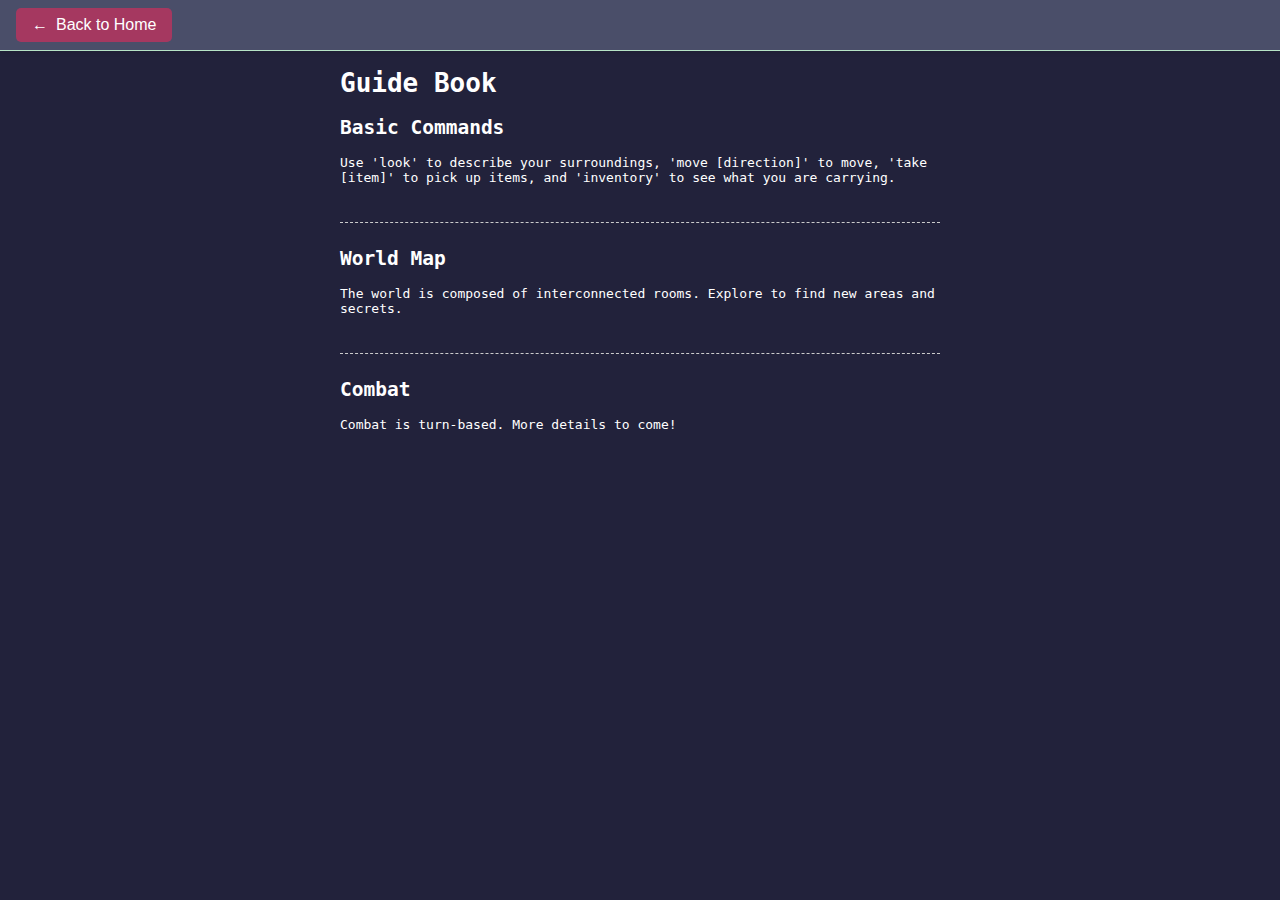
<file: guidebook.html>
<!doctype html>
<html lang="en">
	<head>
		<meta charset="utf-8" />
		<meta name="viewport" content="width=device-width, initial-scale=1" />
		
		<link href="./_app/immutable/assets/0.CJHYlza5.css" rel="stylesheet">
		<link href="./_app/immutable/assets/3.Dkwl_SiJ.css" rel="stylesheet">
		<link rel="modulepreload" href="./_app/immutable/entry/start.CVh-VN79.js">
		<link rel="modulepreload" href="./_app/immutable/chunks/BFAAObir.js">
		<link rel="modulepreload" href="./_app/immutable/chunks/CISUGYC8.js">
		<link rel="modulepreload" href="./_app/immutable/chunks/B7Bxd_9_.js">
		<link rel="modulepreload" href="./_app/immutable/chunks/sCU6v1re.js">
		<link rel="modulepreload" href="./_app/immutable/chunks/BUQRe8YB.js">
		<link rel="modulepreload" href="./_app/immutable/chunks/_cYNW-n_.js">
		<link rel="modulepreload" href="./_app/immutable/entry/app.YuOJ1bUE.js">
		<link rel="modulepreload" href="./_app/immutable/chunks/DsnmJJEf.js">
		<link rel="modulepreload" href="./_app/immutable/chunks/CzpE0DJu.js">
		<link rel="modulepreload" href="./_app/immutable/chunks/Dacigmw8.js">
		<link rel="modulepreload" href="./_app/immutable/nodes/0.BZdtT0hp.js">
		<link rel="modulepreload" href="./_app/immutable/chunks/GfmKZXy5.js">
		<link rel="modulepreload" href="./_app/immutable/nodes/3.V2vigqDM.js">
		<link rel="modulepreload" href="./_app/immutable/chunks/SHE-Eawp.js">
		<link rel="modulepreload" href="./_app/immutable/chunks/gF93KO7x.js"><!--[--><link rel="icon" href="data:image/svg+xml,%3csvg%20xmlns='http://www.w3.org/2000/svg'%20width='107'%20height='128'%20viewBox='0%200%20107%20128'%3e%3ctitle%3esvelte-logo%3c/title%3e%3cpath%20d='M94.157%2022.819c-10.4-14.885-30.94-19.297-45.792-9.835L22.282%2029.608A29.92%2029.92%200%200%200%208.764%2049.65a31.5%2031.5%200%200%200%203.108%2020.231%2030%2030%200%200%200-4.477%2011.183%2031.9%2031.9%200%200%200%205.448%2024.116c10.402%2014.887%2030.942%2019.297%2045.791%209.835l26.083-16.624A29.92%2029.92%200%200%200%2098.235%2078.35a31.53%2031.53%200%200%200-3.105-20.232%2030%2030%200%200%200%204.474-11.182%2031.88%2031.88%200%200%200-5.447-24.116'%20style='fill:%23ff3e00'/%3e%3cpath%20d='M45.817%20106.582a20.72%2020.72%200%200%201-22.237-8.243%2019.17%2019.17%200%200%201-3.277-14.503%2018%2018%200%200%201%20.624-2.435l.49-1.498%201.337.981a33.6%2033.6%200%200%200%2010.203%205.098l.97.294-.09.968a5.85%205.85%200%200%200%201.052%203.878%206.24%206.24%200%200%200%206.695%202.485%205.8%205.8%200%200%200%201.603-.704L69.27%2076.28a5.43%205.43%200%200%200%202.45-3.631%205.8%205.8%200%200%200-.987-4.371%206.24%206.24%200%200%200-6.698-2.487%205.7%205.7%200%200%200-1.6.704l-9.953%206.345a19%2019%200%200%201-5.296%202.326%2020.72%2020.72%200%200%201-22.237-8.243%2019.17%2019.17%200%200%201-3.277-14.502%2017.99%2017.99%200%200%201%208.13-12.052l26.081-16.623a19%2019%200%200%201%205.3-2.329%2020.72%2020.72%200%200%201%2022.237%208.243%2019.17%2019.17%200%200%201%203.277%2014.503%2018%2018%200%200%201-.624%202.435l-.49%201.498-1.337-.98a33.6%2033.6%200%200%200-10.203-5.1l-.97-.294.09-.968a5.86%205.86%200%200%200-1.052-3.878%206.24%206.24%200%200%200-6.696-2.485%205.8%205.8%200%200%200-1.602.704L37.73%2051.72a5.42%205.42%200%200%200-2.449%203.63%205.79%205.79%200%200%200%20.986%204.372%206.24%206.24%200%200%200%206.698%202.486%205.8%205.8%200%200%200%201.602-.704l9.952-6.342a19%2019%200%200%201%205.295-2.328%2020.72%2020.72%200%200%201%2022.237%208.242%2019.17%2019.17%200%200%201%203.277%2014.503%2018%2018%200%200%201-8.13%2012.053l-26.081%2016.622a19%2019%200%200%201-5.3%202.328'%20style='fill:%23fff'/%3e%3c/svg%3e"/><!--]-->
	</head>
	<body data-sveltekit-preload-data="hover">
		<div style="display: contents"><!--[--><!--[--><!----><nav class="top-navbar svelte-3wzlg"><a href="./" class="home-button svelte-3wzlg"><span>←</span> Back to Home</a></nav> <!----><main class="svelte-z8oss0"><h1>Guide Book</h1> <!--[--><!--[--><section class="svelte-z8oss0"><h2>Basic Commands</h2> <p>Use 'look' to describe your surroundings, 'move [direction]' to move, 'take [item]' to pick up items, and 'inventory' to see what you are carrying.</p></section><section class="svelte-z8oss0"><h2>World Map</h2> <p>The world is composed of interconnected rooms. Explore to find new areas and secrets.</p></section><section class="svelte-z8oss0"><h2>Combat</h2> <p>Combat is turn-based. More details to come!</p></section><!--]--><!--]--></main><!----><!----><!----><!--]--> <!--[!--><!--]--><!--]-->
			
			<script>
				{
					__sveltekit_1r4sddc = {
						base: new URL(".", location).pathname.slice(0, -1)
					};

					const element = document.currentScript.parentElement;

					Promise.all([
						import("./_app/immutable/entry/start.CVh-VN79.js"),
						import("./_app/immutable/entry/app.YuOJ1bUE.js")
					]).then(([kit, app]) => {
						kit.start(app, element, {
							node_ids: [0, 3],
							data: [null,null],
							form: null,
							error: null
						});
					});
				}
			</script>
		</div>
	</body>
</html>
</file>
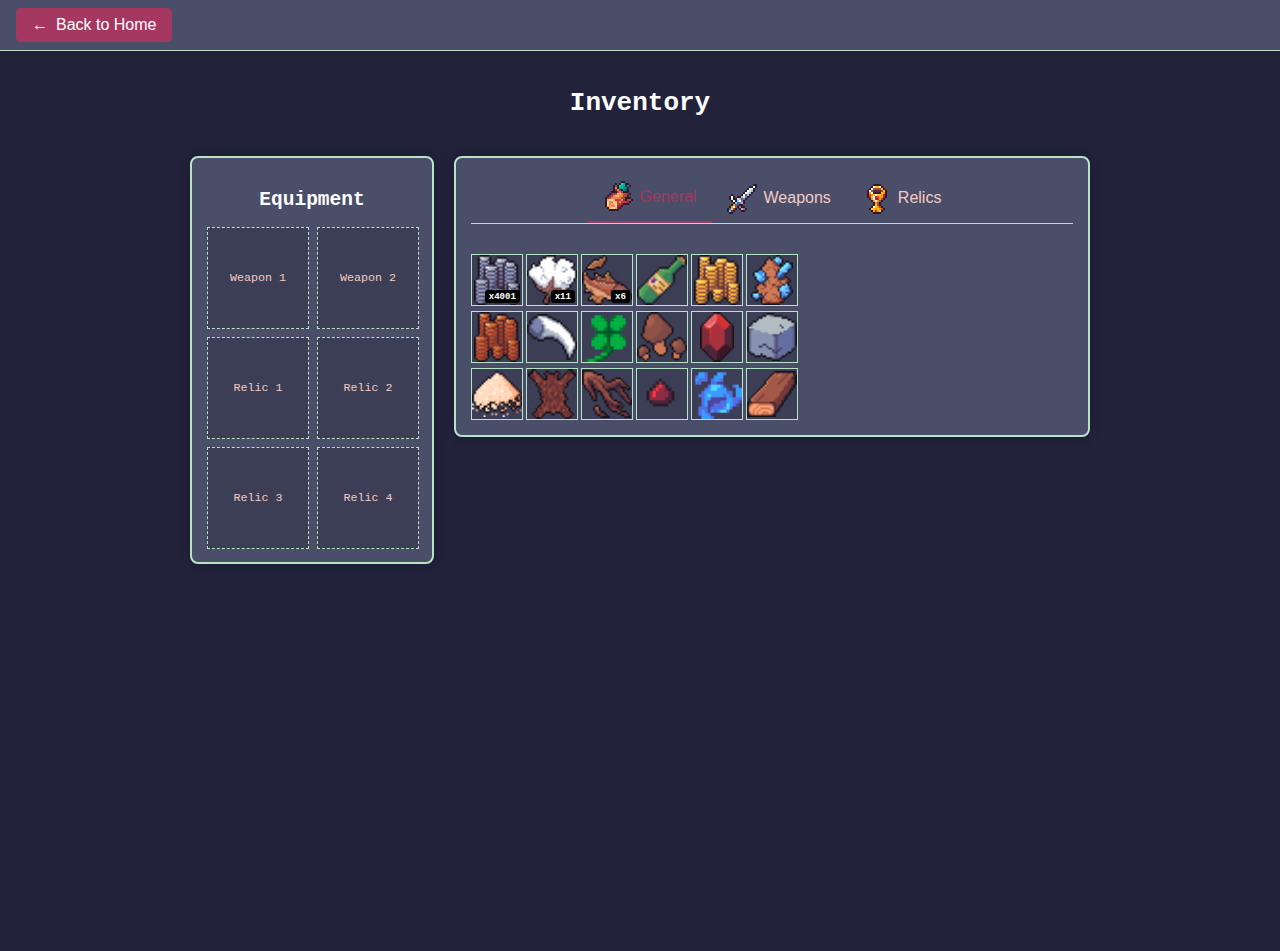
<file: inventory.html>
<!doctype html>
<html lang="en">
	<head>
		<meta charset="utf-8" />
		<meta name="viewport" content="width=device-width, initial-scale=1" />
		
		<link href="./_app/immutable/assets/0.CJHYlza5.css" rel="stylesheet">
		<link href="./_app/immutable/assets/4.C4-4bXlc.css" rel="stylesheet">
		<link rel="modulepreload" href="./_app/immutable/entry/start.CVh-VN79.js">
		<link rel="modulepreload" href="./_app/immutable/chunks/BFAAObir.js">
		<link rel="modulepreload" href="./_app/immutable/chunks/CISUGYC8.js">
		<link rel="modulepreload" href="./_app/immutable/chunks/B7Bxd_9_.js">
		<link rel="modulepreload" href="./_app/immutable/chunks/sCU6v1re.js">
		<link rel="modulepreload" href="./_app/immutable/chunks/BUQRe8YB.js">
		<link rel="modulepreload" href="./_app/immutable/chunks/_cYNW-n_.js">
		<link rel="modulepreload" href="./_app/immutable/entry/app.YuOJ1bUE.js">
		<link rel="modulepreload" href="./_app/immutable/chunks/DsnmJJEf.js">
		<link rel="modulepreload" href="./_app/immutable/chunks/CzpE0DJu.js">
		<link rel="modulepreload" href="./_app/immutable/chunks/Dacigmw8.js">
		<link rel="modulepreload" href="./_app/immutable/nodes/0.BZdtT0hp.js">
		<link rel="modulepreload" href="./_app/immutable/chunks/GfmKZXy5.js">
		<link rel="modulepreload" href="./_app/immutable/nodes/4.C-aUbnlD.js">
		<link rel="modulepreload" href="./_app/immutable/chunks/SHE-Eawp.js">
		<link rel="modulepreload" href="./_app/immutable/chunks/gF93KO7x.js">
		<link rel="modulepreload" href="./_app/immutable/chunks/D4nx_CMT.js">
		<link rel="modulepreload" href="./_app/immutable/chunks/ujNSNToK.js"><!--[--><link rel="icon" href="data:image/svg+xml,%3csvg%20xmlns='http://www.w3.org/2000/svg'%20width='107'%20height='128'%20viewBox='0%200%20107%20128'%3e%3ctitle%3esvelte-logo%3c/title%3e%3cpath%20d='M94.157%2022.819c-10.4-14.885-30.94-19.297-45.792-9.835L22.282%2029.608A29.92%2029.92%200%200%200%208.764%2049.65a31.5%2031.5%200%200%200%203.108%2020.231%2030%2030%200%200%200-4.477%2011.183%2031.9%2031.9%200%200%200%205.448%2024.116c10.402%2014.887%2030.942%2019.297%2045.791%209.835l26.083-16.624A29.92%2029.92%200%200%200%2098.235%2078.35a31.53%2031.53%200%200%200-3.105-20.232%2030%2030%200%200%200%204.474-11.182%2031.88%2031.88%200%200%200-5.447-24.116'%20style='fill:%23ff3e00'/%3e%3cpath%20d='M45.817%20106.582a20.72%2020.72%200%200%201-22.237-8.243%2019.17%2019.17%200%200%201-3.277-14.503%2018%2018%200%200%201%20.624-2.435l.49-1.498%201.337.981a33.6%2033.6%200%200%200%2010.203%205.098l.97.294-.09.968a5.85%205.85%200%200%200%201.052%203.878%206.24%206.24%200%200%200%206.695%202.485%205.8%205.8%200%200%200%201.603-.704L69.27%2076.28a5.43%205.43%200%200%200%202.45-3.631%205.8%205.8%200%200%200-.987-4.371%206.24%206.24%200%200%200-6.698-2.487%205.7%205.7%200%200%200-1.6.704l-9.953%206.345a19%2019%200%200%201-5.296%202.326%2020.72%2020.72%200%200%201-22.237-8.243%2019.17%2019.17%200%200%201-3.277-14.502%2017.99%2017.99%200%200%201%208.13-12.052l26.081-16.623a19%2019%200%200%201%205.3-2.329%2020.72%2020.72%200%200%201%2022.237%208.243%2019.17%2019.17%200%200%201%203.277%2014.503%2018%2018%200%200%201-.624%202.435l-.49%201.498-1.337-.98a33.6%2033.6%200%200%200-10.203-5.1l-.97-.294.09-.968a5.86%205.86%200%200%200-1.052-3.878%206.24%206.24%200%200%200-6.696-2.485%205.8%205.8%200%200%200-1.602.704L37.73%2051.72a5.42%205.42%200%200%200-2.449%203.63%205.79%205.79%200%200%200%20.986%204.372%206.24%206.24%200%200%200%206.698%202.486%205.8%205.8%200%200%200%201.602-.704l9.952-6.342a19%2019%200%200%201%205.295-2.328%2020.72%2020.72%200%200%201%2022.237%208.242%2019.17%2019.17%200%200%201%203.277%2014.503%2018%2018%200%200%201-8.13%2012.053l-26.081%2016.622a19%2019%200%200%201-5.3%202.328'%20style='fill:%23fff'/%3e%3c/svg%3e"/><!--]--><!--[--><!--]--><title>Inventory - RPG</title>
	</head>
	<body data-sveltekit-preload-data="hover">
		<div style="display: contents"><!--[--><!--[--><!----><nav class="top-navbar svelte-3wzlg"><a href="./" class="home-button svelte-3wzlg"><span>←</span> Back to Home</a></nav> <!----><main tabindex="0" class="svelte-1je6c2f"><h1 class="svelte-1je6c2f">Inventory</h1> <div class="inventory-container svelte-1je6c2f"><div class="equipment-panel svelte-1je6c2f"><h2 class="svelte-1je6c2f">Equipment</h2> <div class="equipment-grid svelte-1je6c2f"><div class="equipment-slot svelte-1je6c2f"><!--[!--><div class="empty-slot svelte-1je6c2f">Weapon 1</div><!--]--></div> <div class="equipment-slot svelte-1je6c2f"><!--[!--><div class="empty-slot svelte-1je6c2f">Weapon 2</div><!--]--></div> <!--[--><div class="equipment-slot svelte-1je6c2f"><!--[!--><div class="empty-slot svelte-1je6c2f">Relic 1</div><!--]--></div><div class="equipment-slot svelte-1je6c2f"><!--[!--><div class="empty-slot svelte-1je6c2f">Relic 2</div><!--]--></div><div class="equipment-slot svelte-1je6c2f"><!--[!--><div class="empty-slot svelte-1je6c2f">Relic 3</div><!--]--></div><div class="equipment-slot svelte-1je6c2f"><!--[!--><div class="empty-slot svelte-1je6c2f">Relic 4</div><!--]--></div><!--]--></div></div> <div class="backpack-panel svelte-1je6c2f"><div class="tab-navigation svelte-1je6c2f"><button class="tab-button svelte-1je6c2f active"><img src="./images/sprites/game_icons/general_tab.png" alt="General" class="tab-icon svelte-1je6c2f"/> General</button> <button class="tab-button svelte-1je6c2f"><img src="./images/sprites/game_icons/weapons_tab.png" alt="Weapons" class="tab-icon svelte-1je6c2f"/> Weapons</button> <button class="tab-button svelte-1je6c2f"><img src="./images/sprites/game_icons/relics_tab.png" alt="Relics" class="tab-icon svelte-1je6c2f"/> Relics</button></div> <div class="tab-content svelte-1je6c2f"><!--[--><div class="backpack-grid svelte-1je6c2f"><!--[--><div class="item-slot svelte-1je6c2f"><img src="./images/sprites/argentum.png" alt="Argentum" class="item-thumbnail svelte-1je6c2f"/> <!--[--><span class="item-quantity-tooltip svelte-1je6c2f">x4001</span><!--]--></div><div class="item-slot svelte-1je6c2f"><img src="./images/sprites/cotton.png" alt="Cotton" class="item-thumbnail svelte-1je6c2f"/> <!--[--><span class="item-quantity-tooltip svelte-1je6c2f">x11</span><!--]--></div><div class="item-slot svelte-1je6c2f"><img src="./images/sprites/fish.png" alt="Fish" class="item-thumbnail svelte-1je6c2f"/> <!--[--><span class="item-quantity-tooltip svelte-1je6c2f">x6</span><!--]--></div><div class="item-slot svelte-1je6c2f"><img src="./images/sprites/forza_mead.png" alt="Forza Mead" class="item-thumbnail svelte-1je6c2f"/> <!--[!--><!--]--></div><div class="item-slot svelte-1je6c2f"><img src="./images/sprites/aurum.png" alt="Aurum" class="item-thumbnail svelte-1je6c2f"/> <!--[!--><!--]--></div><div class="item-slot svelte-1je6c2f"><img src="./images/sprites/azurite.png" alt="Azurite" class="item-thumbnail svelte-1je6c2f"/> <!--[!--><!--]--></div><div class="item-slot svelte-1je6c2f"><img src="./images/sprites/cuprum.png" alt="Cuprum" class="item-thumbnail svelte-1je6c2f"/> <!--[!--><!--]--></div><div class="item-slot svelte-1je6c2f"><img src="./images/sprites/dragon_fang.png" alt="Dragon Fang" class="item-thumbnail svelte-1je6c2f"/> <!--[!--><!--]--></div><div class="item-slot svelte-1je6c2f"><img src="./images/sprites/four_leaf_clover.png" alt="Four-Leaf Clover" class="item-thumbnail svelte-1je6c2f"/> <!--[!--><!--]--></div><div class="item-slot svelte-1je6c2f"><img src="./images/sprites/funshrooms.png" alt="Funshrooms" class="item-thumbnail svelte-1je6c2f"/> <!--[!--><!--]--></div><div class="item-slot svelte-1je6c2f"><img src="./images/sprites/gems.png" alt="Gems" class="item-thumbnail svelte-1je6c2f"/> <!--[!--><!--]--></div><div class="item-slot svelte-1je6c2f"><img src="./images/sprites/granite.png" alt="Granite" class="item-thumbnail svelte-1je6c2f"/> <!--[!--><!--]--></div><div class="item-slot svelte-1je6c2f"><img src="./images/sprites/pixie_dust.png" alt="Pixie Dust" class="item-thumbnail svelte-1je6c2f"/> <!--[!--><!--]--></div><div class="item-slot svelte-1je6c2f"><img src="./images/sprites/raw_hide.png" alt="Raw Hide" class="item-thumbnail svelte-1je6c2f"/> <!--[!--><!--]--></div><div class="item-slot svelte-1je6c2f"><img src="./images/sprites/tree_roots.png" alt="Tree Roots" class="item-thumbnail svelte-1je6c2f"/> <!--[!--><!--]--></div><div class="item-slot svelte-1je6c2f"><img src="./images/sprites/ultrasang.png" alt="Ultrasang" class="item-thumbnail svelte-1je6c2f"/> <!--[!--><!--]--></div><div class="item-slot svelte-1je6c2f"><img src="./images/sprites/water_essence.png" alt="Water Essence" class="item-thumbnail svelte-1je6c2f"/> <!--[!--><!--]--></div><div class="item-slot svelte-1je6c2f"><img src="./images/sprites/wood.png" alt="Wood" class="item-thumbnail svelte-1je6c2f"/> <!--[!--><!--]--></div><!--]--></div><!--]--></div></div></div> <!--[!--><!--]--></main><!----><!----><!----><!--]--> <!--[!--><!--]--><!--]-->
			
			<script>
				{
					__sveltekit_1r4sddc = {
						base: new URL(".", location).pathname.slice(0, -1)
					};

					const element = document.currentScript.parentElement;

					Promise.all([
						import("./_app/immutable/entry/start.CVh-VN79.js"),
						import("./_app/immutable/entry/app.YuOJ1bUE.js")
					]).then(([kit, app]) => {
						kit.start(app, element, {
							node_ids: [0, 4],
							data: [null,null],
							form: null,
							error: null
						});
					});
				}
			</script>
		</div>
	</body>
</html>
</file>
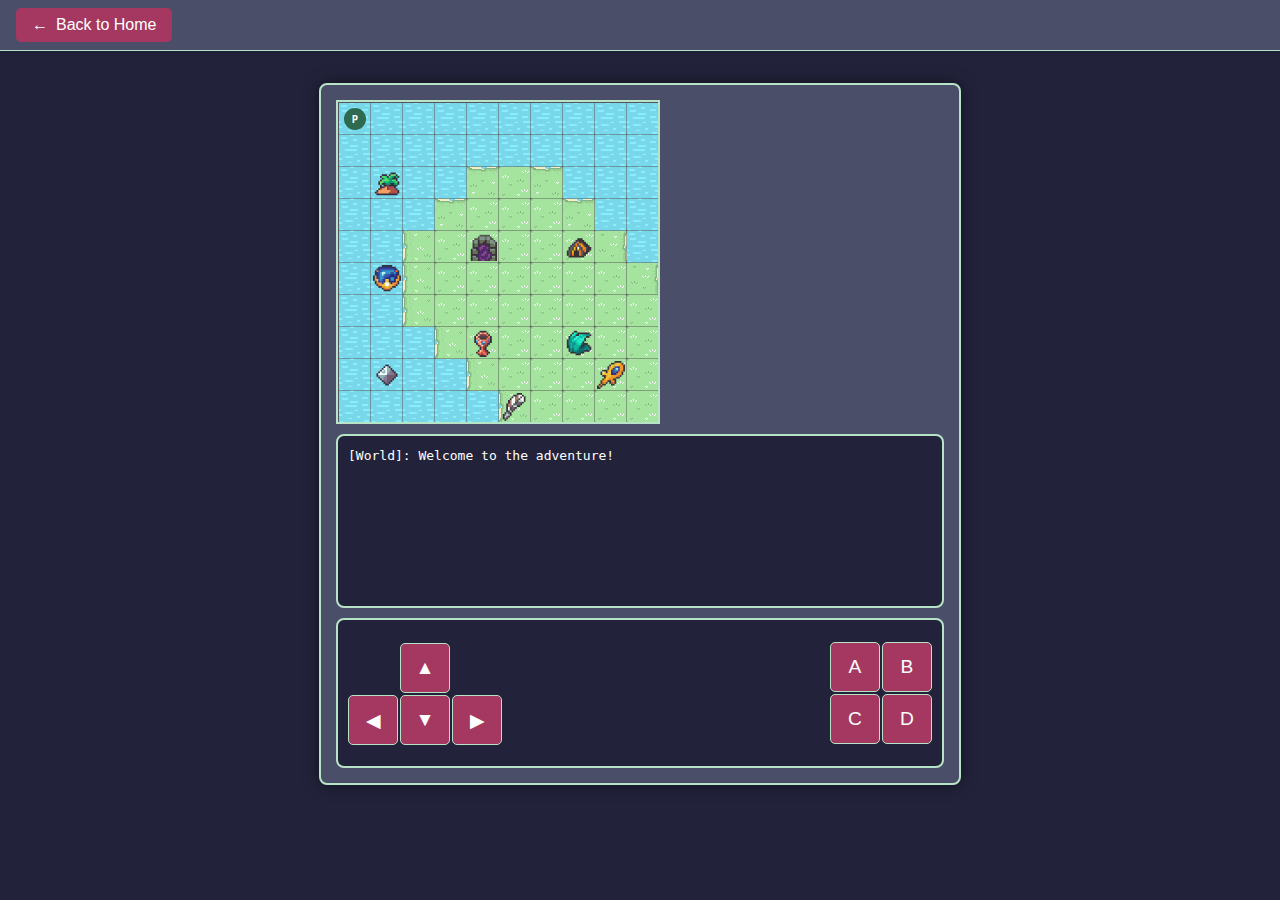
<file: map.html>
<!doctype html>
<html lang="en">
	<head>
		<meta charset="utf-8" />
		<meta name="viewport" content="width=device-width, initial-scale=1" />
		
		<link href="./_app/immutable/assets/0.CJHYlza5.css" rel="stylesheet">
		<link href="./_app/immutable/assets/5.Bx_CpsOQ.css" rel="stylesheet">
		<link rel="modulepreload" href="./_app/immutable/entry/start.CVh-VN79.js">
		<link rel="modulepreload" href="./_app/immutable/chunks/BFAAObir.js">
		<link rel="modulepreload" href="./_app/immutable/chunks/CISUGYC8.js">
		<link rel="modulepreload" href="./_app/immutable/chunks/B7Bxd_9_.js">
		<link rel="modulepreload" href="./_app/immutable/chunks/sCU6v1re.js">
		<link rel="modulepreload" href="./_app/immutable/chunks/BUQRe8YB.js">
		<link rel="modulepreload" href="./_app/immutable/chunks/_cYNW-n_.js">
		<link rel="modulepreload" href="./_app/immutable/entry/app.YuOJ1bUE.js">
		<link rel="modulepreload" href="./_app/immutable/chunks/DsnmJJEf.js">
		<link rel="modulepreload" href="./_app/immutable/chunks/CzpE0DJu.js">
		<link rel="modulepreload" href="./_app/immutable/chunks/Dacigmw8.js">
		<link rel="modulepreload" href="./_app/immutable/nodes/0.BZdtT0hp.js">
		<link rel="modulepreload" href="./_app/immutable/chunks/GfmKZXy5.js">
		<link rel="modulepreload" href="./_app/immutable/nodes/5.CG4JXJxl.js">
		<link rel="modulepreload" href="./_app/immutable/chunks/SHE-Eawp.js">
		<link rel="modulepreload" href="./_app/immutable/chunks/gF93KO7x.js">
		<link rel="modulepreload" href="./_app/immutable/chunks/D4nx_CMT.js">
		<link rel="modulepreload" href="./_app/immutable/chunks/ujNSNToK.js"><!--[--><link rel="icon" href="data:image/svg+xml,%3csvg%20xmlns='http://www.w3.org/2000/svg'%20width='107'%20height='128'%20viewBox='0%200%20107%20128'%3e%3ctitle%3esvelte-logo%3c/title%3e%3cpath%20d='M94.157%2022.819c-10.4-14.885-30.94-19.297-45.792-9.835L22.282%2029.608A29.92%2029.92%200%200%200%208.764%2049.65a31.5%2031.5%200%200%200%203.108%2020.231%2030%2030%200%200%200-4.477%2011.183%2031.9%2031.9%200%200%200%205.448%2024.116c10.402%2014.887%2030.942%2019.297%2045.791%209.835l26.083-16.624A29.92%2029.92%200%200%200%2098.235%2078.35a31.53%2031.53%200%200%200-3.105-20.232%2030%2030%200%200%200%204.474-11.182%2031.88%2031.88%200%200%200-5.447-24.116'%20style='fill:%23ff3e00'/%3e%3cpath%20d='M45.817%20106.582a20.72%2020.72%200%200%201-22.237-8.243%2019.17%2019.17%200%200%201-3.277-14.503%2018%2018%200%200%201%20.624-2.435l.49-1.498%201.337.981a33.6%2033.6%200%200%200%2010.203%205.098l.97.294-.09.968a5.85%205.85%200%200%200%201.052%203.878%206.24%206.24%200%200%200%206.695%202.485%205.8%205.8%200%200%200%201.603-.704L69.27%2076.28a5.43%205.43%200%200%200%202.45-3.631%205.8%205.8%200%200%200-.987-4.371%206.24%206.24%200%200%200-6.698-2.487%205.7%205.7%200%200%200-1.6.704l-9.953%206.345a19%2019%200%200%201-5.296%202.326%2020.72%2020.72%200%200%201-22.237-8.243%2019.17%2019.17%200%200%201-3.277-14.502%2017.99%2017.99%200%200%201%208.13-12.052l26.081-16.623a19%2019%200%200%201%205.3-2.329%2020.72%2020.72%200%200%201%2022.237%208.243%2019.17%2019.17%200%200%201%203.277%2014.503%2018%2018%200%200%201-.624%202.435l-.49%201.498-1.337-.98a33.6%2033.6%200%200%200-10.203-5.1l-.97-.294.09-.968a5.86%205.86%200%200%200-1.052-3.878%206.24%206.24%200%200%200-6.696-2.485%205.8%205.8%200%200%200-1.602.704L37.73%2051.72a5.42%205.42%200%200%200-2.449%203.63%205.79%205.79%200%200%200%20.986%204.372%206.24%206.24%200%200%200%206.698%202.486%205.8%205.8%200%200%200%201.602-.704l9.952-6.342a19%2019%200%200%201%205.295-2.328%2020.72%2020.72%200%200%201%2022.237%208.242%2019.17%2019.17%200%200%201%203.277%2014.503%2018%2018%200%200%201-8.13%2012.053l-26.081%2016.622a19%2019%200%200%201-5.3%202.328'%20style='fill:%23fff'/%3e%3c/svg%3e"/><!--]--><!--[--><!--]--><title>Map - RPG</title>
	</head>
	<body data-sveltekit-preload-data="hover">
		<div style="display: contents"><!--[--><!--[--><!----><nav class="top-navbar svelte-3wzlg"><a href="./" class="home-button svelte-3wzlg"><span>←</span> Back to Home</a></nav> <!----><main tabindex="0" class="svelte-1ly0pwl"><div class="game-container svelte-1ly0pwl"><div class="map-screen svelte-1ly0pwl" style="--viewport-width: 10; --viewport-height: 10; --tile-size: 32px;"><!--[--><div class="map-row svelte-1ly0pwl"><!--[--><div class="map-tile water svelte-1ly0pwl"><!--[--><img src="./images/tiles/water0.png" alt="water" class="tile-image svelte-1ly0pwl"/> <!--[--><div class="player-icon svelte-1ly0pwl">P</div><!--]--> <!--[--><!--]--><!--]--></div><div class="map-tile water svelte-1ly0pwl"><!--[--><img src="./images/tiles/water0.png" alt="water" class="tile-image svelte-1ly0pwl"/> <!--[!--><!--]--> <!--[--><!--]--><!--]--></div><div class="map-tile water svelte-1ly0pwl"><!--[--><img src="./images/tiles/water0.png" alt="water" class="tile-image svelte-1ly0pwl"/> <!--[!--><!--]--> <!--[--><!--]--><!--]--></div><div class="map-tile water svelte-1ly0pwl"><!--[--><img src="./images/tiles/water0.png" alt="water" class="tile-image svelte-1ly0pwl"/> <!--[!--><!--]--> <!--[--><!--]--><!--]--></div><div class="map-tile water svelte-1ly0pwl"><!--[--><img src="./images/tiles/water0.png" alt="water" class="tile-image svelte-1ly0pwl"/> <!--[!--><!--]--> <!--[--><!--]--><!--]--></div><div class="map-tile water svelte-1ly0pwl"><!--[--><img src="./images/tiles/water0.png" alt="water" class="tile-image svelte-1ly0pwl"/> <!--[!--><!--]--> <!--[--><!--]--><!--]--></div><div class="map-tile water svelte-1ly0pwl"><!--[--><img src="./images/tiles/water0.png" alt="water" class="tile-image svelte-1ly0pwl"/> <!--[!--><!--]--> <!--[--><!--]--><!--]--></div><div class="map-tile water svelte-1ly0pwl"><!--[--><img src="./images/tiles/water0.png" alt="water" class="tile-image svelte-1ly0pwl"/> <!--[!--><!--]--> <!--[--><!--]--><!--]--></div><div class="map-tile water svelte-1ly0pwl"><!--[--><img src="./images/tiles/water0.png" alt="water" class="tile-image svelte-1ly0pwl"/> <!--[!--><!--]--> <!--[--><!--]--><!--]--></div><div class="map-tile water svelte-1ly0pwl"><!--[--><img src="./images/tiles/water0.png" alt="water" class="tile-image svelte-1ly0pwl"/> <!--[!--><!--]--> <!--[--><!--]--><!--]--></div><!--]--></div><div class="map-row svelte-1ly0pwl"><!--[--><div class="map-tile water svelte-1ly0pwl"><!--[--><img src="./images/tiles/water0.png" alt="water" class="tile-image svelte-1ly0pwl"/> <!--[!--><!--]--> <!--[--><!--]--><!--]--></div><div class="map-tile water svelte-1ly0pwl"><!--[--><img src="./images/tiles/water0.png" alt="water" class="tile-image svelte-1ly0pwl"/> <!--[!--><!--]--> <!--[--><!--]--><!--]--></div><div class="map-tile water svelte-1ly0pwl"><!--[--><img src="./images/tiles/water0.png" alt="water" class="tile-image svelte-1ly0pwl"/> <!--[!--><!--]--> <!--[--><!--]--><!--]--></div><div class="map-tile water svelte-1ly0pwl"><!--[--><img src="./images/tiles/water0.png" alt="water" class="tile-image svelte-1ly0pwl"/> <!--[!--><!--]--> <!--[--><!--]--><!--]--></div><div class="map-tile water svelte-1ly0pwl"><!--[--><img src="./images/tiles/water0.png" alt="water" class="tile-image svelte-1ly0pwl"/> <!--[!--><!--]--> <!--[--><!--]--><!--]--></div><div class="map-tile water svelte-1ly0pwl"><!--[--><img src="./images/tiles/water0.png" alt="water" class="tile-image svelte-1ly0pwl"/> <!--[!--><!--]--> <!--[--><!--]--><!--]--></div><div class="map-tile water svelte-1ly0pwl"><!--[--><img src="./images/tiles/water0.png" alt="water" class="tile-image svelte-1ly0pwl"/> <!--[!--><!--]--> <!--[--><!--]--><!--]--></div><div class="map-tile water svelte-1ly0pwl"><!--[--><img src="./images/tiles/water0.png" alt="water" class="tile-image svelte-1ly0pwl"/> <!--[!--><!--]--> <!--[--><!--]--><!--]--></div><div class="map-tile water svelte-1ly0pwl"><!--[--><img src="./images/tiles/water0.png" alt="water" class="tile-image svelte-1ly0pwl"/> <!--[!--><!--]--> <!--[--><!--]--><!--]--></div><div class="map-tile water svelte-1ly0pwl"><!--[--><img src="./images/tiles/water0.png" alt="water" class="tile-image svelte-1ly0pwl"/> <!--[!--><!--]--> <!--[--><!--]--><!--]--></div><!--]--></div><div class="map-row svelte-1ly0pwl"><!--[--><div class="map-tile water svelte-1ly0pwl"><!--[--><img src="./images/tiles/water0.png" alt="water" class="tile-image svelte-1ly0pwl"/> <!--[!--><!--]--> <!--[--><!--]--><!--]--></div><div class="map-tile water svelte-1ly0pwl"><!--[--><img src="./images/tiles/water0.png" alt="water" class="tile-image svelte-1ly0pwl"/> <!--[!--><!--]--> <!--[--><img src="./images/thumbnails/neela.png" alt="Neela, Water Nymph" class="entity-icon npc svelte-1ly0pwl" title="Neela, Water Nymph"/><!--]--><!--]--></div><div class="map-tile water svelte-1ly0pwl"><!--[--><img src="./images/tiles/water0.png" alt="water" class="tile-image svelte-1ly0pwl"/> <!--[!--><!--]--> <!--[--><!--]--><!--]--></div><div class="map-tile water svelte-1ly0pwl"><!--[--><img src="./images/tiles/water0.png" alt="water" class="tile-image svelte-1ly0pwl"/> <!--[!--><!--]--> <!--[--><!--]--><!--]--></div><div class="map-tile grass svelte-1ly0pwl"><!--[--><img src="./images/tiles/grass2.png" alt="grass" class="tile-image svelte-1ly0pwl"/> <!--[!--><!--]--> <!--[--><!--]--><!--]--></div><div class="map-tile grass svelte-1ly0pwl"><!--[--><img src="./images/tiles/grass5.png" alt="grass" class="tile-image svelte-1ly0pwl"/> <!--[!--><!--]--> <!--[--><!--]--><!--]--></div><div class="map-tile grass svelte-1ly0pwl"><!--[--><img src="./images/tiles/grass2.png" alt="grass" class="tile-image svelte-1ly0pwl"/> <!--[!--><!--]--> <!--[--><!--]--><!--]--></div><div class="map-tile water svelte-1ly0pwl"><!--[--><img src="./images/tiles/water0.png" alt="water" class="tile-image svelte-1ly0pwl"/> <!--[!--><!--]--> <!--[--><!--]--><!--]--></div><div class="map-tile water svelte-1ly0pwl"><!--[--><img src="./images/tiles/water0.png" alt="water" class="tile-image svelte-1ly0pwl"/> <!--[!--><!--]--> <!--[--><!--]--><!--]--></div><div class="map-tile water svelte-1ly0pwl"><!--[--><img src="./images/tiles/water0.png" alt="water" class="tile-image svelte-1ly0pwl"/> <!--[!--><!--]--> <!--[--><!--]--><!--]--></div><!--]--></div><div class="map-row svelte-1ly0pwl"><!--[--><div class="map-tile water svelte-1ly0pwl"><!--[--><img src="./images/tiles/water0.png" alt="water" class="tile-image svelte-1ly0pwl"/> <!--[!--><!--]--> <!--[--><!--]--><!--]--></div><div class="map-tile water svelte-1ly0pwl"><!--[--><img src="./images/tiles/water0.png" alt="water" class="tile-image svelte-1ly0pwl"/> <!--[!--><!--]--> <!--[--><!--]--><!--]--></div><div class="map-tile water svelte-1ly0pwl"><!--[--><img src="./images/tiles/water0.png" alt="water" class="tile-image svelte-1ly0pwl"/> <!--[!--><!--]--> <!--[--><!--]--><!--]--></div><div class="map-tile grass svelte-1ly0pwl"><!--[--><img src="./images/tiles/grass2.png" alt="grass" class="tile-image svelte-1ly0pwl"/> <!--[!--><!--]--> <!--[--><!--]--><!--]--></div><div class="map-tile grass svelte-1ly0pwl"><!--[--><img src="./images/tiles/grass5.png" alt="grass" class="tile-image svelte-1ly0pwl"/> <!--[!--><!--]--> <!--[--><!--]--><!--]--></div><div class="map-tile grass svelte-1ly0pwl"><!--[--><img src="./images/tiles/grass5.png" alt="grass" class="tile-image svelte-1ly0pwl"/> <!--[!--><!--]--> <!--[--><!--]--><!--]--></div><div class="map-tile grass svelte-1ly0pwl"><!--[--><img src="./images/tiles/grass5.png" alt="grass" class="tile-image svelte-1ly0pwl"/> <!--[!--><!--]--> <!--[--><!--]--><!--]--></div><div class="map-tile grass svelte-1ly0pwl"><!--[--><img src="./images/tiles/grass2.png" alt="grass" class="tile-image svelte-1ly0pwl"/> <!--[!--><!--]--> <!--[--><!--]--><!--]--></div><div class="map-tile water svelte-1ly0pwl"><!--[--><img src="./images/tiles/water0.png" alt="water" class="tile-image svelte-1ly0pwl"/> <!--[!--><!--]--> <!--[--><!--]--><!--]--></div><div class="map-tile water svelte-1ly0pwl"><!--[--><img src="./images/tiles/water0.png" alt="water" class="tile-image svelte-1ly0pwl"/> <!--[!--><!--]--> <!--[--><!--]--><!--]--></div><!--]--></div><div class="map-row svelte-1ly0pwl"><!--[--><div class="map-tile water svelte-1ly0pwl"><!--[--><img src="./images/tiles/water0.png" alt="water" class="tile-image svelte-1ly0pwl"/> <!--[!--><!--]--> <!--[--><!--]--><!--]--></div><div class="map-tile water svelte-1ly0pwl"><!--[--><img src="./images/tiles/water0.png" alt="water" class="tile-image svelte-1ly0pwl"/> <!--[!--><!--]--> <!--[--><!--]--><!--]--></div><div class="map-tile grass svelte-1ly0pwl"><!--[--><img src="./images/tiles/grass4.png" alt="grass" class="tile-image svelte-1ly0pwl"/> <!--[!--><!--]--> <!--[--><!--]--><!--]--></div><div class="map-tile grass svelte-1ly0pwl"><!--[--><img src="./images/tiles/grass5.png" alt="grass" class="tile-image svelte-1ly0pwl"/> <!--[!--><!--]--> <!--[--><!--]--><!--]--></div><div class="map-tile grass svelte-1ly0pwl"><!--[--><img src="./images/tiles/grass5.png" alt="grass" class="tile-image svelte-1ly0pwl"/> <!--[!--><!--]--> <!--[--><img src="./images/thumbnails/hela.png" alt="Hela, Goddess of Underworld" class="entity-icon enemy svelte-1ly0pwl" title="Hela, Goddess of Underworld"/><!--]--><!--]--></div><div class="map-tile grass svelte-1ly0pwl"><!--[--><img src="./images/tiles/grass5.png" alt="grass" class="tile-image svelte-1ly0pwl"/> <!--[!--><!--]--> <!--[--><!--]--><!--]--></div><div class="map-tile grass svelte-1ly0pwl"><!--[--><img src="./images/tiles/grass5.png" alt="grass" class="tile-image svelte-1ly0pwl"/> <!--[!--><!--]--> <!--[--><!--]--><!--]--></div><div class="map-tile grass svelte-1ly0pwl"><!--[--><img src="./images/tiles/grass5.png" alt="grass" class="tile-image svelte-1ly0pwl"/> <!--[!--><!--]--> <!--[--><img src="./images/thumbnails/hilda.png" alt="Hilda, Manifest of Strength" class="entity-icon enemy svelte-1ly0pwl" title="Hilda, Manifest of Strength"/><!--]--><!--]--></div><div class="map-tile grass svelte-1ly0pwl"><!--[--><img src="./images/tiles/grass6.png" alt="grass" class="tile-image svelte-1ly0pwl"/> <!--[!--><!--]--> <!--[--><!--]--><!--]--></div><div class="map-tile water svelte-1ly0pwl"><!--[--><img src="./images/tiles/water0.png" alt="water" class="tile-image svelte-1ly0pwl"/> <!--[!--><!--]--> <!--[--><!--]--><!--]--></div><!--]--></div><div class="map-row svelte-1ly0pwl"><!--[--><div class="map-tile water svelte-1ly0pwl"><!--[--><img src="./images/tiles/water0.png" alt="water" class="tile-image svelte-1ly0pwl"/> <!--[!--><!--]--> <!--[--><!--]--><!--]--></div><div class="map-tile water svelte-1ly0pwl"><!--[--><img src="./images/tiles/water0.png" alt="water" class="tile-image svelte-1ly0pwl"/> <!--[!--><!--]--> <!--[--><img src="./images/thumbnails/ariel.png" alt="Ariel, Summoner of the Seas" class="entity-icon enemy svelte-1ly0pwl" title="Ariel, Summoner of the Seas"/><!--]--><!--]--></div><div class="map-tile grass svelte-1ly0pwl"><!--[--><img src="./images/tiles/grass4.png" alt="grass" class="tile-image svelte-1ly0pwl"/> <!--[!--><!--]--> <!--[--><!--]--><!--]--></div><div class="map-tile grass svelte-1ly0pwl"><!--[--><img src="./images/tiles/grass5.png" alt="grass" class="tile-image svelte-1ly0pwl"/> <!--[!--><!--]--> <!--[--><!--]--><!--]--></div><div class="map-tile grass svelte-1ly0pwl"><!--[--><img src="./images/tiles/grass5.png" alt="grass" class="tile-image svelte-1ly0pwl"/> <!--[!--><!--]--> <!--[--><!--]--><!--]--></div><div class="map-tile grass svelte-1ly0pwl"><!--[--><img src="./images/tiles/grass5.png" alt="grass" class="tile-image svelte-1ly0pwl"/> <!--[!--><!--]--> <!--[--><!--]--><!--]--></div><div class="map-tile grass svelte-1ly0pwl"><!--[--><img src="./images/tiles/grass5.png" alt="grass" class="tile-image svelte-1ly0pwl"/> <!--[!--><!--]--> <!--[--><!--]--><!--]--></div><div class="map-tile grass svelte-1ly0pwl"><!--[--><img src="./images/tiles/grass5.png" alt="grass" class="tile-image svelte-1ly0pwl"/> <!--[!--><!--]--> <!--[--><!--]--><!--]--></div><div class="map-tile grass svelte-1ly0pwl"><!--[--><img src="./images/tiles/grass5.png" alt="grass" class="tile-image svelte-1ly0pwl"/> <!--[!--><!--]--> <!--[--><!--]--><!--]--></div><div class="map-tile grass svelte-1ly0pwl"><!--[--><img src="./images/tiles/grass6.png" alt="grass" class="tile-image svelte-1ly0pwl"/> <!--[!--><!--]--> <!--[--><!--]--><!--]--></div><!--]--></div><div class="map-row svelte-1ly0pwl"><!--[--><div class="map-tile water svelte-1ly0pwl"><!--[--><img src="./images/tiles/water0.png" alt="water" class="tile-image svelte-1ly0pwl"/> <!--[!--><!--]--> <!--[--><!--]--><!--]--></div><div class="map-tile water svelte-1ly0pwl"><!--[--><img src="./images/tiles/water0.png" alt="water" class="tile-image svelte-1ly0pwl"/> <!--[!--><!--]--> <!--[--><!--]--><!--]--></div><div class="map-tile grass svelte-1ly0pwl"><!--[--><img src="./images/tiles/grass4.png" alt="grass" class="tile-image svelte-1ly0pwl"/> <!--[!--><!--]--> <!--[--><!--]--><!--]--></div><div class="map-tile grass svelte-1ly0pwl"><!--[--><img src="./images/tiles/grass5.png" alt="grass" class="tile-image svelte-1ly0pwl"/> <!--[!--><!--]--> <!--[--><!--]--><!--]--></div><div class="map-tile grass svelte-1ly0pwl"><!--[--><img src="./images/tiles/grass5.png" alt="grass" class="tile-image svelte-1ly0pwl"/> <!--[!--><!--]--> <!--[--><!--]--><!--]--></div><div class="map-tile grass svelte-1ly0pwl"><!--[--><img src="./images/tiles/grass5.png" alt="grass" class="tile-image svelte-1ly0pwl"/> <!--[!--><!--]--> <!--[--><!--]--><!--]--></div><div class="map-tile grass svelte-1ly0pwl"><!--[--><img src="./images/tiles/grass5.png" alt="grass" class="tile-image svelte-1ly0pwl"/> <!--[!--><!--]--> <!--[--><!--]--><!--]--></div><div class="map-tile grass svelte-1ly0pwl"><!--[--><img src="./images/tiles/grass5.png" alt="grass" class="tile-image svelte-1ly0pwl"/> <!--[!--><!--]--> <!--[--><!--]--><!--]--></div><div class="map-tile grass svelte-1ly0pwl"><!--[--><img src="./images/tiles/grass5.png" alt="grass" class="tile-image svelte-1ly0pwl"/> <!--[!--><!--]--> <!--[--><!--]--><!--]--></div><div class="map-tile grass svelte-1ly0pwl"><!--[--><img src="./images/tiles/grass5.png" alt="grass" class="tile-image svelte-1ly0pwl"/> <!--[!--><!--]--> <!--[--><!--]--><!--]--></div><!--]--></div><div class="map-row svelte-1ly0pwl"><!--[--><div class="map-tile water svelte-1ly0pwl"><!--[--><img src="./images/tiles/water0.png" alt="water" class="tile-image svelte-1ly0pwl"/> <!--[!--><!--]--> <!--[--><!--]--><!--]--></div><div class="map-tile water svelte-1ly0pwl"><!--[--><img src="./images/tiles/water0.png" alt="water" class="tile-image svelte-1ly0pwl"/> <!--[!--><!--]--> <!--[--><!--]--><!--]--></div><div class="map-tile water svelte-1ly0pwl"><!--[--><img src="./images/tiles/water0.png" alt="water" class="tile-image svelte-1ly0pwl"/> <!--[!--><!--]--> <!--[--><!--]--><!--]--></div><div class="map-tile grass svelte-1ly0pwl"><!--[--><img src="./images/tiles/grass4.png" alt="grass" class="tile-image svelte-1ly0pwl"/> <!--[!--><!--]--> <!--[--><!--]--><!--]--></div><div class="map-tile grass svelte-1ly0pwl"><!--[--><img src="./images/tiles/grass5.png" alt="grass" class="tile-image svelte-1ly0pwl"/> <!--[!--><!--]--> <!--[--><img src="./images/thumbnails/cygwin.png" alt="Cygwin, The Dubitable Nun" class="entity-icon npc svelte-1ly0pwl" title="Cygwin, The Dubitable Nun"/><!--]--><!--]--></div><div class="map-tile grass svelte-1ly0pwl"><!--[--><img src="./images/tiles/grass5.png" alt="grass" class="tile-image svelte-1ly0pwl"/> <!--[!--><!--]--> <!--[--><!--]--><!--]--></div><div class="map-tile grass svelte-1ly0pwl"><!--[--><img src="./images/tiles/grass5.png" alt="grass" class="tile-image svelte-1ly0pwl"/> <!--[!--><!--]--> <!--[--><!--]--><!--]--></div><div class="map-tile grass svelte-1ly0pwl"><!--[--><img src="./images/tiles/grass5.png" alt="grass" class="tile-image svelte-1ly0pwl"/> <!--[!--><!--]--> <!--[--><img src="./images/thumbnails/cassie.png" alt="Cassie" class="entity-icon npc svelte-1ly0pwl" title="Cassie"/><!--]--><!--]--></div><div class="map-tile grass svelte-1ly0pwl"><!--[--><img src="./images/tiles/grass5.png" alt="grass" class="tile-image svelte-1ly0pwl"/> <!--[!--><!--]--> <!--[--><!--]--><!--]--></div><div class="map-tile grass svelte-1ly0pwl"><!--[--><img src="./images/tiles/grass5.png" alt="grass" class="tile-image svelte-1ly0pwl"/> <!--[!--><!--]--> <!--[--><!--]--><!--]--></div><!--]--></div><div class="map-row svelte-1ly0pwl"><!--[--><div class="map-tile water svelte-1ly0pwl"><!--[--><img src="./images/tiles/water0.png" alt="water" class="tile-image svelte-1ly0pwl"/> <!--[!--><!--]--> <!--[--><!--]--><!--]--></div><div class="map-tile water svelte-1ly0pwl"><!--[--><img src="./images/tiles/water0.png" alt="water" class="tile-image svelte-1ly0pwl"/> <!--[!--><!--]--> <!--[--><img src="./images/thumbnails/nuala.png" alt="Nuala, Shadow in the Water" class="entity-icon enemy svelte-1ly0pwl" title="Nuala, Shadow in the Water"/><!--]--><!--]--></div><div class="map-tile water svelte-1ly0pwl"><!--[--><img src="./images/tiles/water0.png" alt="water" class="tile-image svelte-1ly0pwl"/> <!--[!--><!--]--> <!--[--><!--]--><!--]--></div><div class="map-tile water svelte-1ly0pwl"><!--[--><img src="./images/tiles/water0.png" alt="water" class="tile-image svelte-1ly0pwl"/> <!--[!--><!--]--> <!--[--><!--]--><!--]--></div><div class="map-tile grass svelte-1ly0pwl"><!--[--><img src="./images/tiles/grass4.png" alt="grass" class="tile-image svelte-1ly0pwl"/> <!--[!--><!--]--> <!--[--><!--]--><!--]--></div><div class="map-tile grass svelte-1ly0pwl"><!--[--><img src="./images/tiles/grass5.png" alt="grass" class="tile-image svelte-1ly0pwl"/> <!--[!--><!--]--> <!--[--><!--]--><!--]--></div><div class="map-tile grass svelte-1ly0pwl"><!--[--><img src="./images/tiles/grass5.png" alt="grass" class="tile-image svelte-1ly0pwl"/> <!--[!--><!--]--> <!--[--><!--]--><!--]--></div><div class="map-tile grass svelte-1ly0pwl"><!--[--><img src="./images/tiles/grass5.png" alt="grass" class="tile-image svelte-1ly0pwl"/> <!--[!--><!--]--> <!--[--><!--]--><!--]--></div><div class="map-tile grass svelte-1ly0pwl"><!--[--><img src="./images/tiles/grass5.png" alt="grass" class="tile-image svelte-1ly0pwl"/> <!--[!--><!--]--> <!--[--><img src="./images/thumbnails/kitana.png" alt="Kitana" class="entity-icon npc svelte-1ly0pwl" title="Kitana"/><!--]--><!--]--></div><div class="map-tile grass svelte-1ly0pwl"><!--[--><img src="./images/tiles/grass5.png" alt="grass" class="tile-image svelte-1ly0pwl"/> <!--[!--><!--]--> <!--[--><!--]--><!--]--></div><!--]--></div><div class="map-row svelte-1ly0pwl"><!--[--><div class="map-tile water svelte-1ly0pwl"><!--[--><img src="./images/tiles/water0.png" alt="water" class="tile-image svelte-1ly0pwl"/> <!--[!--><!--]--> <!--[--><!--]--><!--]--></div><div class="map-tile water svelte-1ly0pwl"><!--[--><img src="./images/tiles/water0.png" alt="water" class="tile-image svelte-1ly0pwl"/> <!--[!--><!--]--> <!--[--><!--]--><!--]--></div><div class="map-tile water svelte-1ly0pwl"><!--[--><img src="./images/tiles/water0.png" alt="water" class="tile-image svelte-1ly0pwl"/> <!--[!--><!--]--> <!--[--><!--]--><!--]--></div><div class="map-tile water svelte-1ly0pwl"><!--[--><img src="./images/tiles/water0.png" alt="water" class="tile-image svelte-1ly0pwl"/> <!--[!--><!--]--> <!--[--><!--]--><!--]--></div><div class="map-tile water svelte-1ly0pwl"><!--[--><img src="./images/tiles/water0.png" alt="water" class="tile-image svelte-1ly0pwl"/> <!--[!--><!--]--> <!--[--><!--]--><!--]--></div><div class="map-tile grass svelte-1ly0pwl"><!--[--><img src="./images/tiles/grass4.png" alt="grass" class="tile-image svelte-1ly0pwl"/> <!--[!--><!--]--> <!--[--><img src="./images/thumbnails/wachiwi.png" alt="Wachiwi, The Dancing Girl" class="entity-icon npc svelte-1ly0pwl" title="Wachiwi, The Dancing Girl"/><!--]--><!--]--></div><div class="map-tile grass svelte-1ly0pwl"><!--[--><img src="./images/tiles/grass5.png" alt="grass" class="tile-image svelte-1ly0pwl"/> <!--[!--><!--]--> <!--[--><!--]--><!--]--></div><div class="map-tile grass svelte-1ly0pwl"><!--[--><img src="./images/tiles/grass5.png" alt="grass" class="tile-image svelte-1ly0pwl"/> <!--[!--><!--]--> <!--[--><!--]--><!--]--></div><div class="map-tile grass svelte-1ly0pwl"><!--[--><img src="./images/tiles/grass5.png" alt="grass" class="tile-image svelte-1ly0pwl"/> <!--[!--><!--]--> <!--[--><!--]--><!--]--></div><div class="map-tile grass svelte-1ly0pwl"><!--[--><img src="./images/tiles/grass5.png" alt="grass" class="tile-image svelte-1ly0pwl"/> <!--[!--><!--]--> <!--[--><!--]--><!--]--></div><!--]--></div><!--]--></div> <div class="encounter-box svelte-1ly0pwl hidden"><!--[!--><!--]--></div> <div class="text-box svelte-1ly0pwl"><!--[--><p class="svelte-1ly0pwl">[World]: Welcome to the adventure!</p><!--]--></div> <div class="buttons-tray svelte-1ly0pwl"><div class="dpad-container svelte-1ly0pwl"><div class="dpad-spacer svelte-1ly0pwl"></div> <button class="dpad-button up svelte-1ly0pwl">▲</button> <div class="dpad-spacer svelte-1ly0pwl"></div> <button class="dpad-button left svelte-1ly0pwl">◀</button> <button class="dpad-button down svelte-1ly0pwl">▼</button> <button class="dpad-button right svelte-1ly0pwl">▶</button></div> <div class="action-buttons svelte-1ly0pwl"><button class="action-button svelte-1ly0pwl">A</button> <button class="action-button svelte-1ly0pwl">B</button> <button class="action-button svelte-1ly0pwl">C</button> <button class="action-button svelte-1ly0pwl">D</button></div></div></div> <!--[!--><!--]--></main><!----><!----><!----><!--]--> <!--[!--><!--]--><!--]-->
			
			<script>
				{
					__sveltekit_1r4sddc = {
						base: new URL(".", location).pathname.slice(0, -1)
					};

					const element = document.currentScript.parentElement;

					Promise.all([
						import("./_app/immutable/entry/start.CVh-VN79.js"),
						import("./_app/immutable/entry/app.YuOJ1bUE.js")
					]).then(([kit, app]) => {
						kit.start(app, element, {
							node_ids: [0, 5],
							data: [null,null],
							form: null,
							error: null
						});
					});
				}
			</script>
		</div>
	</body>
</html>
</file>
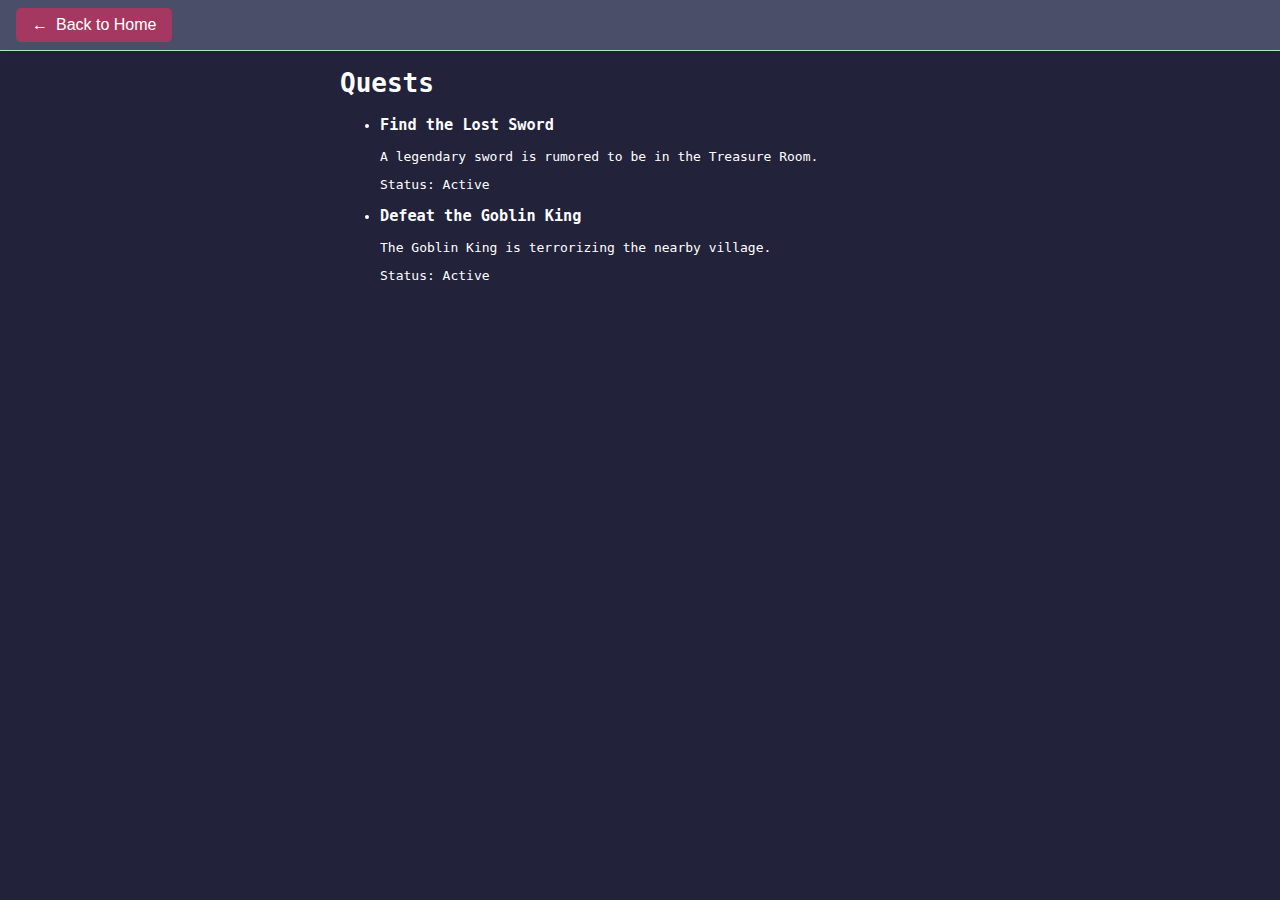
<file: quests.html>
<!doctype html>
<html lang="en">
	<head>
		<meta charset="utf-8" />
		<meta name="viewport" content="width=device-width, initial-scale=1" />
		
		<link href="./_app/immutable/assets/0.CJHYlza5.css" rel="stylesheet">
		<link href="./_app/immutable/assets/6.CLyUUG_a.css" rel="stylesheet">
		<link rel="modulepreload" href="./_app/immutable/entry/start.CVh-VN79.js">
		<link rel="modulepreload" href="./_app/immutable/chunks/BFAAObir.js">
		<link rel="modulepreload" href="./_app/immutable/chunks/CISUGYC8.js">
		<link rel="modulepreload" href="./_app/immutable/chunks/B7Bxd_9_.js">
		<link rel="modulepreload" href="./_app/immutable/chunks/sCU6v1re.js">
		<link rel="modulepreload" href="./_app/immutable/chunks/BUQRe8YB.js">
		<link rel="modulepreload" href="./_app/immutable/chunks/_cYNW-n_.js">
		<link rel="modulepreload" href="./_app/immutable/entry/app.YuOJ1bUE.js">
		<link rel="modulepreload" href="./_app/immutable/chunks/DsnmJJEf.js">
		<link rel="modulepreload" href="./_app/immutable/chunks/CzpE0DJu.js">
		<link rel="modulepreload" href="./_app/immutable/chunks/Dacigmw8.js">
		<link rel="modulepreload" href="./_app/immutable/nodes/0.BZdtT0hp.js">
		<link rel="modulepreload" href="./_app/immutable/chunks/GfmKZXy5.js">
		<link rel="modulepreload" href="./_app/immutable/nodes/6.EOyaBBS7.js">
		<link rel="modulepreload" href="./_app/immutable/chunks/SHE-Eawp.js">
		<link rel="modulepreload" href="./_app/immutable/chunks/gF93KO7x.js"><!--[--><link rel="icon" href="data:image/svg+xml,%3csvg%20xmlns='http://www.w3.org/2000/svg'%20width='107'%20height='128'%20viewBox='0%200%20107%20128'%3e%3ctitle%3esvelte-logo%3c/title%3e%3cpath%20d='M94.157%2022.819c-10.4-14.885-30.94-19.297-45.792-9.835L22.282%2029.608A29.92%2029.92%200%200%200%208.764%2049.65a31.5%2031.5%200%200%200%203.108%2020.231%2030%2030%200%200%200-4.477%2011.183%2031.9%2031.9%200%200%200%205.448%2024.116c10.402%2014.887%2030.942%2019.297%2045.791%209.835l26.083-16.624A29.92%2029.92%200%200%200%2098.235%2078.35a31.53%2031.53%200%200%200-3.105-20.232%2030%2030%200%200%200%204.474-11.182%2031.88%2031.88%200%200%200-5.447-24.116'%20style='fill:%23ff3e00'/%3e%3cpath%20d='M45.817%20106.582a20.72%2020.72%200%200%201-22.237-8.243%2019.17%2019.17%200%200%201-3.277-14.503%2018%2018%200%200%201%20.624-2.435l.49-1.498%201.337.981a33.6%2033.6%200%200%200%2010.203%205.098l.97.294-.09.968a5.85%205.85%200%200%200%201.052%203.878%206.24%206.24%200%200%200%206.695%202.485%205.8%205.8%200%200%200%201.603-.704L69.27%2076.28a5.43%205.43%200%200%200%202.45-3.631%205.8%205.8%200%200%200-.987-4.371%206.24%206.24%200%200%200-6.698-2.487%205.7%205.7%200%200%200-1.6.704l-9.953%206.345a19%2019%200%200%201-5.296%202.326%2020.72%2020.72%200%200%201-22.237-8.243%2019.17%2019.17%200%200%201-3.277-14.502%2017.99%2017.99%200%200%201%208.13-12.052l26.081-16.623a19%2019%200%200%201%205.3-2.329%2020.72%2020.72%200%200%201%2022.237%208.243%2019.17%2019.17%200%200%201%203.277%2014.503%2018%2018%200%200%201-.624%202.435l-.49%201.498-1.337-.98a33.6%2033.6%200%200%200-10.203-5.1l-.97-.294.09-.968a5.86%205.86%200%200%200-1.052-3.878%206.24%206.24%200%200%200-6.696-2.485%205.8%205.8%200%200%200-1.602.704L37.73%2051.72a5.42%205.42%200%200%200-2.449%203.63%205.79%205.79%200%200%200%20.986%204.372%206.24%206.24%200%200%200%206.698%202.486%205.8%205.8%200%200%200%201.602-.704l9.952-6.342a19%2019%200%200%201%205.295-2.328%2020.72%2020.72%200%200%201%2022.237%208.242%2019.17%2019.17%200%200%201%203.277%2014.503%2018%2018%200%200%201-8.13%2012.053l-26.081%2016.622a19%2019%200%200%201-5.3%202.328'%20style='fill:%23fff'/%3e%3c/svg%3e"/><!--]-->
	</head>
	<body data-sveltekit-preload-data="hover">
		<div style="display: contents"><!--[--><!--[--><!----><nav class="top-navbar svelte-3wzlg"><a href="./" class="home-button svelte-3wzlg"><span>←</span> Back to Home</a></nav> <!----><main class="svelte-1472aco"><h1>Quests</h1> <!--[--><ul><!--[--><li><h3>Find the Lost Sword</h3> <p>A legendary sword is rumored to be in the Treasure Room.</p> <p>Status: Active</p></li><li><h3>Defeat the Goblin King</h3> <p>The Goblin King is terrorizing the nearby village.</p> <p>Status: Active</p></li><!--]--></ul><!--]--></main><!----><!----><!----><!--]--> <!--[!--><!--]--><!--]-->
			
			<script>
				{
					__sveltekit_1r4sddc = {
						base: new URL(".", location).pathname.slice(0, -1)
					};

					const element = document.currentScript.parentElement;

					Promise.all([
						import("./_app/immutable/entry/start.CVh-VN79.js"),
						import("./_app/immutable/entry/app.YuOJ1bUE.js")
					]).then(([kit, app]) => {
						kit.start(app, element, {
							node_ids: [0, 6],
							data: [null,null],
							form: null,
							error: null
						});
					});
				}
			</script>
		</div>
	</body>
</html>
</file>
<file: _app/immutable/assets/0.CJHYlza5.css>
:root{--color-text-primary: #ffffff;--color-text-secondary: #f5cac3;--color-background-primary: #22223b;--color-background-secondary: #4a4e69;--color-border: #b7e4c7;--color-accent-primary: #a53860;--color-accent-secondary: #403d39;--color-player: #2d6a4f;--color-npc: #00b4d8;--color-enemy: #ff4d6d}body.dark-mode{--color-text-primary: #e0ddcf;--color-text-secondary: #bdc3c7;--color-background-primary: #2d232e;--color-background-secondary: #34495e;--color-border: #555555;--color-accent-primary: #eb5e28;--color-accent-secondary: #95a5a6;--color-player: #6b8e23;--color-npc: #4682b4;--color-enemy: #b22222}html,body{height:100%;margin:0;padding:0;font-family:sans-serif;background-color:var(--color-background-primary);color:var(--color-text-primary);transition:background-color .3s ease,color .3s ease}.top-navbar.svelte-3wzlg{display:flex;justify-content:flex-start;align-items:center;padding:.5rem 1rem;background-color:var(--color-background-secondary);border-bottom:1px solid var(--color-border);box-shadow:0 2px 4px #0000001a}.home-button.svelte-3wzlg{display:flex;align-items:center;gap:.5rem;text-decoration:none;color:var(--color-text-primary);padding:.5rem 1rem;border-radius:5px;background-color:var(--color-accent-primary);transition:background-color .3s ease}.home-button.svelte-3wzlg:hover{background-color:var(--color-accent-secondary)}
</file>
<file: _app/immutable/assets/3.Dkwl_SiJ.css>
main.svelte-z8oss0{font-family:monospace;max-width:600px;margin:0 auto}section.svelte-z8oss0{margin-bottom:1.5rem;padding-bottom:1.5rem;border-bottom:1px dashed #ccc}section.svelte-z8oss0:last-child{border-bottom:none}
</file>
<file: _app/immutable/assets/4.C4-4bXlc.css>
main.svelte-1je6c2f{font-family:monospace;display:flex;flex-direction:column;align-items:center;padding:20px;min-height:100vh;box-sizing:border-box;outline:none}h1.svelte-1je6c2f,h2.svelte-1je6c2f,h3.svelte-1je6c2f,h4.svelte-1je6c2f{color:var(--color-text-primary)}.inventory-container.svelte-1je6c2f{display:flex;gap:20px;width:100%;max-width:900px;margin-top:20px;align-items:stretch}.equipment-panel.svelte-1je6c2f,.backpack-panel.svelte-1je6c2f{background-color:var(--color-background-secondary);border:2px solid var(--color-border);border-radius:8px;padding:15px;box-shadow:0 0 10px #0000004d}.equipment-panel.svelte-1je6c2f{flex:0 0 auto;text-align:center}.equipment-grid.svelte-1je6c2f{display:grid;grid-template-columns:repeat(2,100px);grid-template-rows:repeat(3,100px);gap:10px;margin-top:15px;justify-content:center}.equipment-slot.svelte-1je6c2f{width:100px;height:100px;border:1px dashed var(--color-border);display:flex;flex-direction:column;justify-content:center;align-items:center;position:relative;background-color:#0003}.empty-slot.svelte-1je6c2f{color:var(--color-text-secondary);font-size:.9em}.unequip-button.svelte-1je6c2f{position:absolute;bottom:2px;right:2px;background-color:var(--color-accent-primary);color:#fff;border:none;border-radius:3px;font-size:.7em;padding:2px 5px;cursor:pointer}.backpack-panel.svelte-1je6c2f{flex:1;height:100%;overflow-y:auto;display:flex;flex-direction:column}.tab-navigation.svelte-1je6c2f{display:flex;justify-content:center;margin-bottom:15px;border-bottom:1px solid var(--color-border)}.tab-button.svelte-1je6c2f{background-color:transparent;border:none;color:var(--color-text-secondary);padding:8px 15px;cursor:pointer;font-size:1em;display:flex;align-items:center;gap:5px;transition:color .2s ease}.tab-button.svelte-1je6c2f:hover{color:var(--color-text-primary)}.tab-button.active.svelte-1je6c2f{color:var(--color-accent-primary);border-bottom:2px solid var(--color-accent-primary)}.tab-icon.svelte-1je6c2f{width:32px;height:32px;object-fit:contain}.tab-content.svelte-1je6c2f{flex:1;overflow-y:auto;padding-right:5px}.backpack-grid.svelte-1je6c2f{display:grid;grid-template-columns:repeat(6,50px);gap:5px;margin-top:15px}.item-slot.svelte-1je6c2f{width:50px;height:50px;border:1px solid var(--color-border);display:flex;justify-content:center;align-items:center;background-color:#0003;position:relative}.item-quantity-tooltip.svelte-1je6c2f{position:absolute;bottom:2px;right:2px;background-color:#000;color:#fff;padding:1px 4px;border-radius:3px;font-size:.7em;font-weight:700;z-index:5}.item-thumbnail.svelte-1je6c2f{width:100%;height:100%;object-fit:contain;cursor:pointer}.item-details-modal-overlay.svelte-1je6c2f{position:fixed;top:0;left:0;width:100%;height:100%;background-color:#000c;display:flex;justify-content:center;align-items:center;z-index:1000}.item-details-modal.svelte-1je6c2f{background-color:var(--color-background-primary);border:2px solid var(--color-border);border-radius:8px;padding:20px;text-align:center;position:relative;max-width:350px;box-shadow:0 0 15px #00000080}.close-modal-button.svelte-1je6c2f{position:absolute;top:10px;right:10px;background:none;border:none;font-size:1.5em;color:var(--color-text-primary);cursor:pointer}.modal-item-thumbnail.svelte-1je6c2f{width:80px;height:80px;object-fit:contain;margin-top:10px}.item-tags.svelte-1je6c2f{margin-top:10px;display:flex;justify-content:center;gap:5px;flex-wrap:wrap}.item-tag.svelte-1je6c2f{padding:3px 8px;border-radius:4px;font-size:.8em;font-weight:700;color:#000}.item-tag.equippable.svelte-1je6c2f{background-color:#6cb4ee}.item-tag.consumable.svelte-1je6c2f{background-color:#7d7}.item-tag.special.svelte-1je6c2f{background-color:gold}.item-tag.quantity.svelte-1je6c2f{background-color:#000;color:#fff}.item-description.svelte-1je6c2f{margin-top:10px;font-size:.9em;color:var(--color-text-secondary);text-align:center;max-width:300px}.item-actions.svelte-1je6c2f button:where(.svelte-1je6c2f){background-color:var(--color-accent-primary);color:#fff;border:none;border-radius:5px;padding:8px 15px;margin:5px;cursor:pointer;transition:background-color .2s ease}.item-actions.svelte-1je6c2f button.equip-button:where(.svelte-1je6c2f){background-color:#6cb4ee}.item-actions.svelte-1je6c2f button.consume-button:where(.svelte-1je6c2f){background-color:#7d7}.item-actions.svelte-1je6c2f button:where(.svelte-1je6c2f):hover{background-color:var(--color-accent-secondary)}.item-actions.svelte-1je6c2f button:where(.svelte-1je6c2f):disabled{opacity:.5;cursor:not-allowed}.drop-button-container.svelte-1je6c2f{position:relative;display:inline-block}.drop-tooltip.svelte-1je6c2f{position:absolute;bottom:120%;left:50%;transform:translate(-50%);background-color:var(--color-background-primary);color:var(--color-text-primary);padding:5px 10px;border-radius:5px;white-space:nowrap;z-index:10;border:1px solid var(--color-border);box-shadow:0 2px 5px #0003}@media (max-width: 768px){.inventory-container.svelte-1je6c2f{flex-direction:column;gap:15px}.equipment-panel.svelte-1je6c2f{flex:1;width:100%;min-height:200px}.equipment-grid.svelte-1je6c2f{grid-template-columns:repeat(2,1fr);width:100%}.equipment-slot.svelte-1je6c2f{width:auto;height:80px}.backpack-grid.svelte-1je6c2f{grid-template-columns:repeat(3,1fr)}.item-slot.svelte-1je6c2f{width:auto;height:50px}}
</file>
<file: _app/immutable/assets/5.Bx_CpsOQ.css>
main.svelte-1ly0pwl{font-family:monospace;display:flex;justify-content:center;align-items:center;padding:2rem;box-sizing:border-box;outline:none}.game-container.svelte-1ly0pwl{display:grid;grid-template-columns:calc(var(--viewport-width) * var(--tile-size)) 250px;grid-template-rows:auto auto 150px;gap:10px;max-width:calc(var(--viewport-width) * var(--tile-size) + 250px + 10px);background-color:var(--color-background-secondary);border:2px solid var(--color-border);border-radius:8px;padding:15px;box-shadow:0 0 15px #00000080}.text-box.svelte-1ly0pwl{grid-column:1 / 3;background-color:var(--color-background-primary);border:2px solid var(--color-border);border-radius:8px;padding:10px;height:150px;overflow-y:auto;overflow-anchor:auto;display:flex;flex-direction:column;text-align:left}.text-box.svelte-1ly0pwl p:where(.svelte-1ly0pwl){margin:0;padding:2px 0;line-height:1.2;max-width:75ch}.map-screen.svelte-1ly0pwl{display:grid;grid-template-columns:repeat(var(--viewport-width),var(--tile-size));grid-template-rows:repeat(var(--viewport-height),var(--tile-size));border:2px solid var(--color-border);overflow:hidden;position:relative}.map-row.svelte-1ly0pwl{display:contents}.map-tile.svelte-1ly0pwl{width:var(--tile-size);height:var(--tile-size);border:1px solid rgb(89,89,89,.5);display:flex;justify-content:center;align-items:center;position:relative;overflow:hidden}.tile-image.svelte-1ly0pwl{width:100%;height:100%;object-fit:cover;position:absolute;top:0;left:0;z-index:0}.player-icon.svelte-1ly0pwl{position:absolute;width:70%;height:70%;background-color:var(--color-player);color:#fff;border-radius:50%;display:flex;justify-content:center;align-items:center;font-weight:700;font-size:.8em;z-index:2}.entity-icon.svelte-1ly0pwl{position:absolute;width:90%;height:90%;object-fit:contain;z-index:1;opacity:.9}.encounter-box.svelte-1ly0pwl{width:250px;background-color:var(--color-background-primary);border:2px solid var(--color-border);border-radius:8px;padding:10px;text-align:center;display:flex;flex-direction:column;align-items:center;gap:5px}.encounter-box.hidden.svelte-1ly0pwl{visibility:hidden}.encounter-image.svelte-1ly0pwl{width:100%;height:200px;object-fit:contain;border-radius:4px;margin-bottom:5px;cursor:pointer}.stats-tooltip-container.svelte-1ly0pwl{position:relative;display:inline-block}.stats-and-hide-buttons.svelte-1ly0pwl{display:flex;gap:10px;margin-top:10px}.stats-button.svelte-1ly0pwl,.hide-button.svelte-1ly0pwl{background-color:var(--color-accent-primary);color:#fff;border:1px solid var(--color-border);border-radius:5px;padding:5px 10px;cursor:pointer;font-size:.9em;transition:background-color .2s ease}.stats-button.svelte-1ly0pwl:hover,.hide-button.svelte-1ly0pwl:hover{background-color:var(--color-accent-secondary)}.stats-button.svelte-1ly0pwl:disabled{opacity:.7;cursor:not-allowed}.tooltip-content.svelte-1ly0pwl{visibility:visible;width:120px;background-color:var(--color-background-primary);color:var(--color-text-primary);text-align:left;border-radius:6px;padding:5px;position:absolute;z-index:10;bottom:125%;left:50%;margin-left:-60px;border:1px solid var(--color-border);white-space:pre-wrap;box-shadow:0 0 10px #0000004d}.fullscreen-overlay.svelte-1ly0pwl{position:fixed;top:0;left:0;width:100%;height:100%;background-color:#000c;display:flex;justify-content:center;align-items:center;z-index:1000}.fullscreen-image-container.svelte-1ly0pwl{position:relative;max-width:90%;max-height:90%;display:flex;flex-direction:column;align-items:center;background-color:var(--color-background-primary);padding:20px;border-radius:8px;box-shadow:0 0 20px #000000b3}.fullscreen-image.svelte-1ly0pwl{max-width:100%;max-height:80vh;object-fit:contain}.fullscreen-image-details.svelte-1ly0pwl{margin-top:15px;text-align:center}.close-button.svelte-1ly0pwl{position:absolute;top:10px;right:10px;background:none;border:none;font-size:2em;color:#fff;cursor:pointer;padding:5px 10px;border-radius:50%;background-color:#00000080}.close-button.svelte-1ly0pwl:hover{background-color:#000c}.buttons-tray.svelte-1ly0pwl{grid-column:1 / 3;display:flex;justify-content:space-between;align-items:center;background-color:var(--color-background-primary);border:2px solid var(--color-border);border-radius:8px;padding:10px}.dpad-container.svelte-1ly0pwl{display:grid;grid-template-columns:repeat(3,50px);grid-template-rows:repeat(2,50px);gap:2px;width:150px;height:100px;position:relative}.dpad-button.svelte-1ly0pwl{background-color:var(--color-accent-primary);color:#fff;border:1px solid var(--color-border);border-radius:5px;font-size:1.2em;display:flex;justify-content:center;align-items:center;cursor:pointer;transition:background-color .2s ease}.dpad-button.svelte-1ly0pwl:hover{background-color:var(--color-accent-secondary)}.dpad-button.up.svelte-1ly0pwl{grid-area:1 / 2 / 2 / 3}.dpad-button.down.svelte-1ly0pwl{grid-area:2 / 2 / 3 / 3}.dpad-button.left.svelte-1ly0pwl{grid-area:2 / 1 / 3 / 2}.dpad-button.right.svelte-1ly0pwl{grid-area:2 / 3 / 3 / 4}.dpad-spacer.svelte-1ly0pwl{background-color:transparent}.action-buttons.svelte-1ly0pwl{display:grid;grid-template-columns:repeat(2,50px);grid-template-rows:repeat(2,50px);gap:2px;width:102px;height:102px}.action-button.svelte-1ly0pwl{background-color:var(--color-accent-primary);color:#fff;border:1px solid var(--color-border);border-radius:5px;font-size:1.2em;display:flex;justify-content:center;align-items:center;cursor:pointer;transition:background-color .2s ease}.action-button.svelte-1ly0pwl:hover{background-color:var(--color-accent-secondary)}@media (max-width: 768px){.game-container.svelte-1ly0pwl{grid-template-columns:1fr;grid-template-rows:auto auto auto auto;max-width:100%;padding:10px}.map-screen.svelte-1ly0pwl,.encounter-box.svelte-1ly0pwl{width:100%;max-width:calc(var(--viewport-width) * var(--tile-size));margin:0 auto}.text-box.svelte-1ly0pwl{min-height:60px}.buttons-tray.svelte-1ly0pwl{height:auto;gap:15px}.dpad-container.svelte-1ly0pwl{width:100%;max-width:150px}.action-buttons.svelte-1ly0pwl{width:100%;max-width:130px}}@media (max-width: 768px){.encounter-box.hidden.svelte-1ly0pwl{display:none}}
</file>
<file: _app/immutable/assets/6.CLyUUG_a.css>
main.svelte-1472aco{font-family:monospace;max-width:600px;margin:0 auto}
</file>
